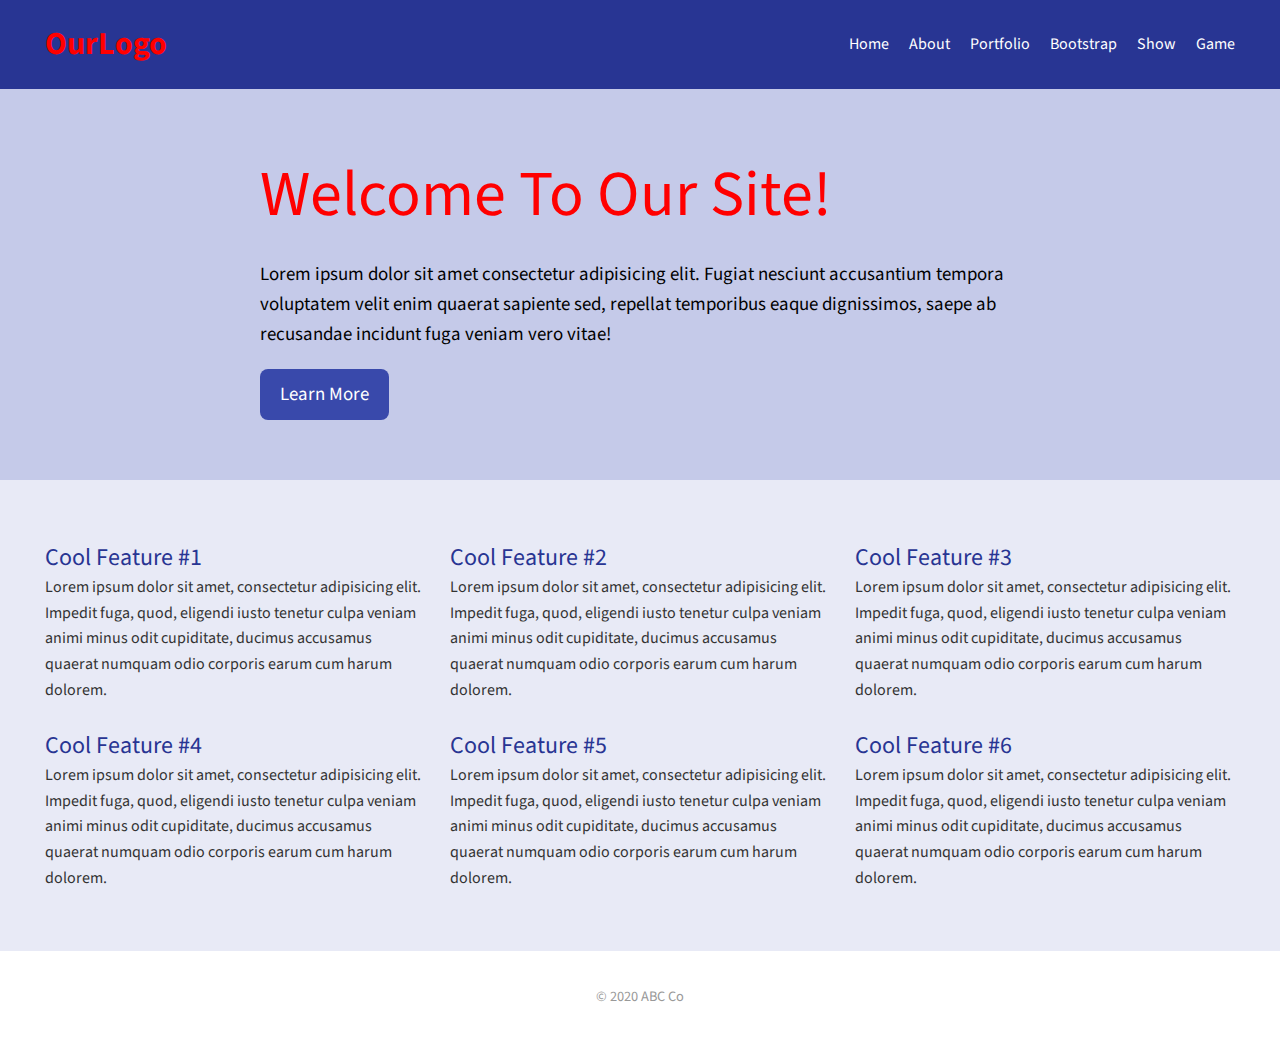
<file: index.html>
<html lang="en">
<head>
    <meta charset="UTF-8">
    <meta name="viewport" content="width=device-width, initial-scale=1.0">
    <title>GB TEST!!!</title>
    <link rel="stylesheet" href="style.css">
    <link href="https://fonts.googleapis.com/css2?family=Source+Sans+Pro:ital,wght@0,400;0,700;1,400&display=swap" rel="stylesheet">
</head>
<body>
    <div class="header">
      <h1>OurLogo</h1>
      <ul class="nav">
        <li><a href="index.html">Home</a></li>
        <li><a href="about.html">About</a></li>
        <li><a href="portfolio.html">Portfolio</a></li>
        <li><a href="bootstrap.html">Bootstrap</a></li>
        <li><a href="show.html">Show</a></li>
        <li><a href="game.html">Game</a></li>
      </ul>
    </div>
    
    <div class="hero">
      <div class="hero-inner">
        <h1>Welcome To Our Site!</h1>
        <p>Lorem ipsum dolor sit amet consectetur adipisicing elit. Fugiat nesciunt accusantium tempora voluptatem velit enim quaerat sapiente sed, repellat temporibus eaque dignissimos, saepe ab recusandae incidunt fuga veniam vero vitae!</p>
        <a href="about.html" class="button">Learn More</a>
      </div>
    </div>
    
    <div class="features">
      <div class="features-inner">
        <div class="featured-item">
          <h3>Cool Feature #1</h3>
          <p>Lorem ipsum dolor sit amet, consectetur adipisicing elit. Impedit fuga, quod, eligendi iusto tenetur culpa veniam animi minus odit cupiditate, ducimus accusamus quaerat numquam odio corporis earum cum harum dolorem.</p>
        </div>
        <div class="featured-item">
          <h3>Cool Feature #2</h3>
          <p>Lorem ipsum dolor sit amet, consectetur adipisicing elit. Impedit fuga, quod, eligendi iusto tenetur culpa veniam animi minus odit cupiditate, ducimus accusamus quaerat numquam odio corporis earum cum harum dolorem.</p>
        </div>
        <div class="featured-item">
          <h3>Cool Feature #3</h3>
          <p>Lorem ipsum dolor sit amet, consectetur adipisicing elit. Impedit fuga, quod, eligendi iusto tenetur culpa veniam animi minus odit cupiditate, ducimus accusamus quaerat numquam odio corporis earum cum harum dolorem.</p>
        </div>
    
        <div class="featured-item">
          <h3>Cool Feature #4</h3>
          <p>Lorem ipsum dolor sit amet, consectetur adipisicing elit. Impedit fuga, quod, eligendi iusto tenetur culpa veniam animi minus odit cupiditate, ducimus accusamus quaerat numquam odio corporis earum cum harum dolorem.</p>
        </div>
        <div class="featured-item">
          <h3>Cool Feature #5</h3>
          <p>Lorem ipsum dolor sit amet, consectetur adipisicing elit. Impedit fuga, quod, eligendi iusto tenetur culpa veniam animi minus odit cupiditate, ducimus accusamus quaerat numquam odio corporis earum cum harum dolorem.</p>
        </div>
        <div class="featured-item">
          <h3>Cool Feature #6</h3>
          <p>Lorem ipsum dolor sit amet, consectetur adipisicing elit. Impedit fuga, quod, eligendi iusto tenetur culpa veniam animi minus odit cupiditate, ducimus accusamus quaerat numquam odio corporis earum cum harum dolorem.</p>
        </div>
      </div>
    </div>
    <div class="footer">
      <p>&copy; 2020 ABC Co</p>
    </div>
</body>
</html>
</file>
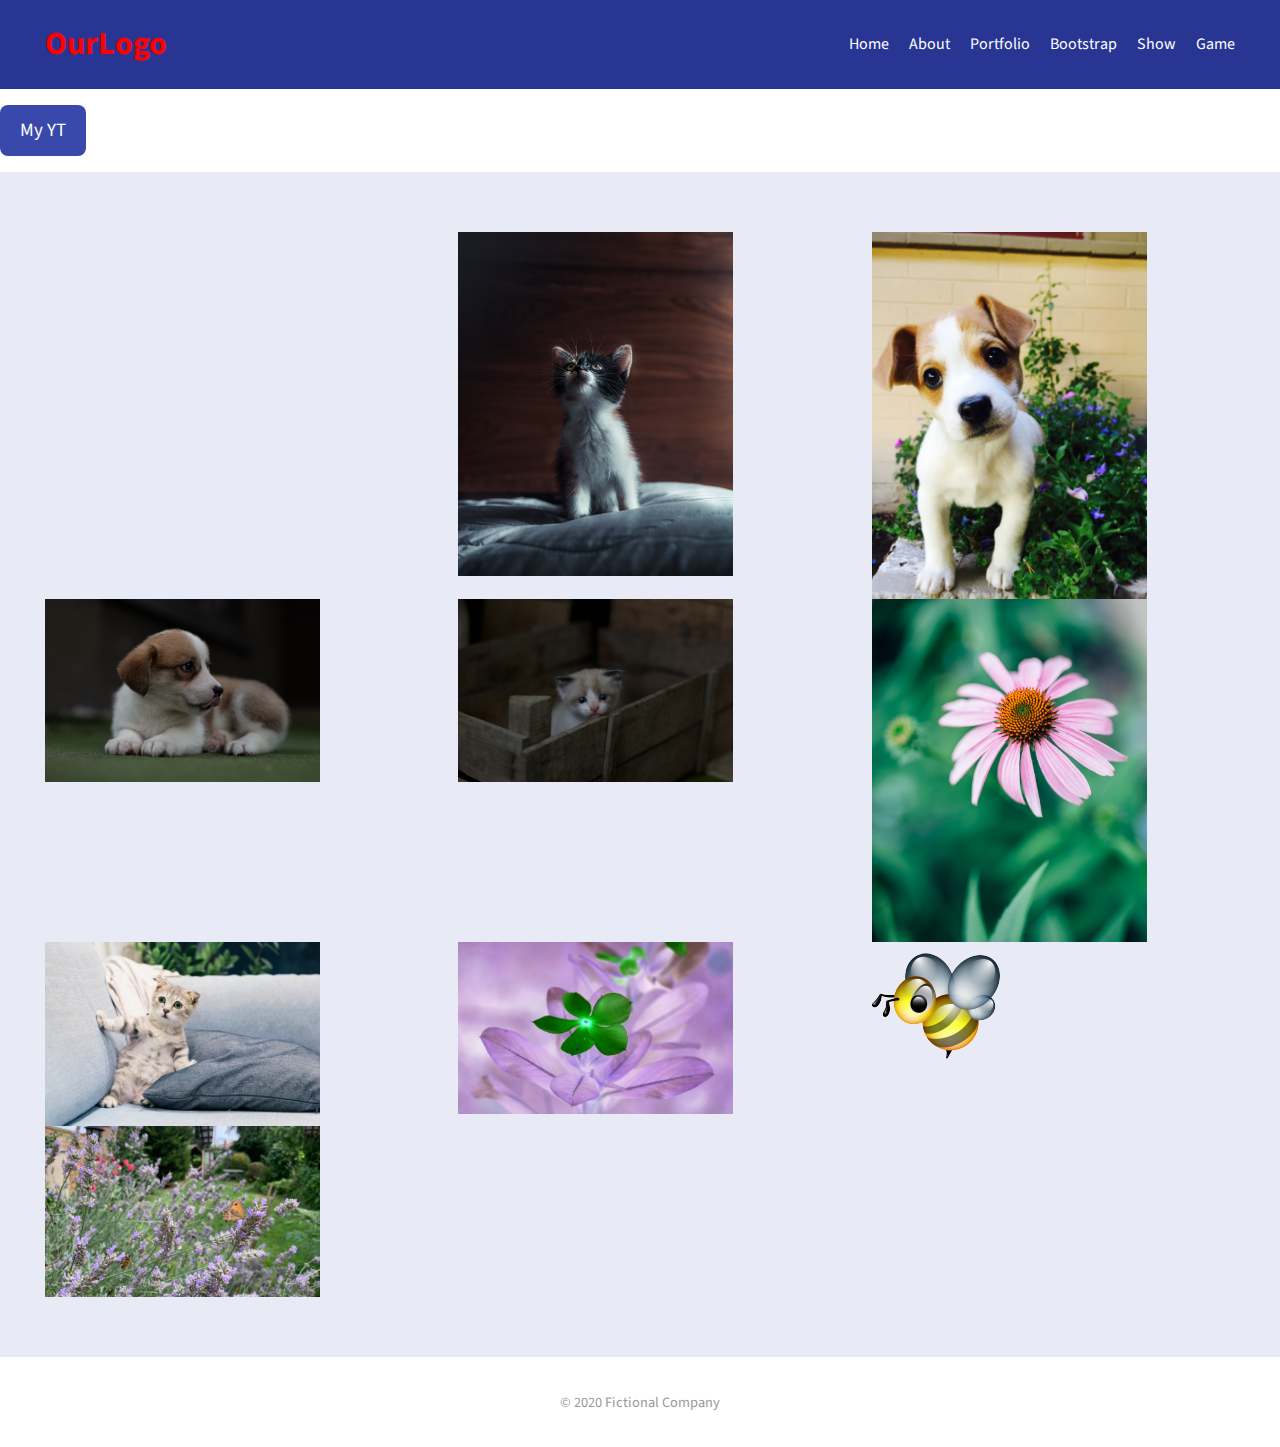
<file: about.html>
<html lang="en">
<head>
    <meta charset="UTF-8">
    <meta name="viewport" content="width=device-width, initial-scale=1.0">
    <title>GB TEST!!!</title>
    <link rel="stylesheet" href="style.css">
    <link href="https://fonts.googleapis.com/css2?family=Source+Sans+Pro:ital,wght@0,400;0,700;1,400&display=swap" rel="stylesheet">
</head>
<body>
    <div class="header">
      <h1>OurLogo</h1>
      <ul class="nav">
        <li><a href="index.html">Home</a></li>
        <li><a href="about.html">About</a></li>
        <li><a href="portfolio.html">Portfolio</a></li>
        <li><a href="bootstrap.html">Bootstrap</a></li>
        <li><a href="show.html">Show</a></li>
        <li><a href="game.html">Game</a></li>
      </ul>
    </div>
    <p><a class=button target="_blank" href="https://www.youtube.com/channel/UCHEeuPi3G2te_Ej5ULawiZg">My YT</a></p>
    <div class="photos features">
        <div class="features-inner"></div>
            <img src="images/ardi-evans-BdmtjJ4sjOQ-unsplash.jpg" alt="kitty1">
            <img src="images/david-clarke-sVtcRzphxbk-unsplash.jpg" alt="poochy1">
            <img src="images/dong-cheng-u8bLZX6q3E4-unsplash.jpg" alt="puppy2">
            <img src="images/george-bonev-EcBBbfNpeYA-unsplash.jpg" alt="kitty3">
            <img src="images/kyle-cleveland-eQ7LC6THLzI-unsplash.jpg" alt="flower2">
            <img src="images/tran-mau-tri-tam--81lVsfM4gQ-unsplash.jpg" alt="kitty2">
            <img src="images/flower 1.jpg" alt="flower1">
            <img src="images/bee.ico" alt="bbbbbbbbbb">
            <img src="images/lavender_small.jpg" alt="lavender">
        </div>
    </div>
    
    <div class="footer">
      <p>&copy; 2020 Fictional Company</p>
    </div>
</body>
</html>
</file>
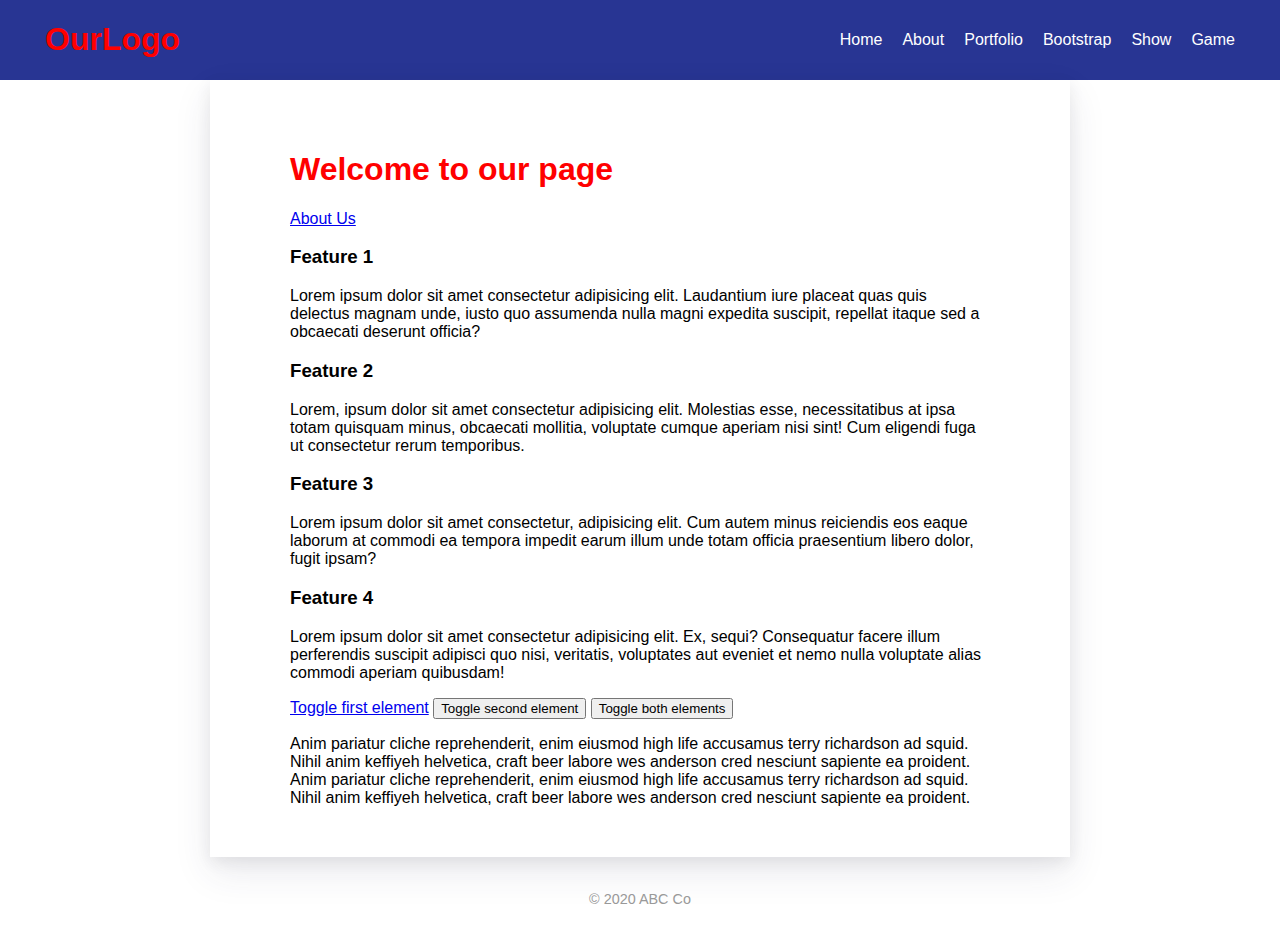
<file: bootstrap.html>
<html lang="en">
<head>
    <meta charset="UTF-8">
    <meta name="viewport" content="width=device-width, initial-scale=1.0">
    <title>Document</title>
    <link rel="stylesheet" href="style.css">
    <link href="https://cdn.jsdelivr.net/npm/bootstrap@5.0.0-beta1/dist/css/bootstrap.min.css" rel="stylesheet" integrity="sha384-giJF6kkoqNQ00vy+HMDP7azOuL0xtbfIcaT9wjKHr8RbDVddVHyTfAAsrekwKmP1" crossorigin="anonymous">
</head>
<body>
  <div class="header">
    <h1>OurLogo</h1>
    <ul class="nav">
      <li><a href="index.html">Home</a></li>
      <li><a href="about.html">About</a></li>
      <li><a href="portfolio.html">Portfolio</a></li>
      <li><a href="bootstrap.html">Bootstrap</a></li>
      <li><a href="show.html">Show</a></li>
      <li><a href="game.html">Game</a></li>
    </ul>
  </div>
    <div class="container">
        <h1>Welcome to our page</h1>
        <a class= "btn btn-outline-primary btn-lg"href="#">About Us</a>
        <div class="row mt-4">
            <div class="col-md-6 col-lg-3">
                <h3>Feature 1</h3>
                <p>Lorem ipsum dolor sit amet consectetur adipisicing elit. Laudantium iure placeat quas quis delectus magnam unde, iusto quo assumenda nulla magni expedita suscipit, repellat itaque sed a obcaecati deserunt officia?</p>
            </div>
            <div class="col-md-6 col-lg-3">
                <h3>Feature 2</h3>
                <p>Lorem, ipsum dolor sit amet consectetur adipisicing elit. Molestias esse, necessitatibus at ipsa totam quisquam minus, obcaecati mollitia, voluptate cumque aperiam nisi sint! Cum eligendi fuga ut consectetur rerum temporibus.</p>
            </div>
            <div class="col-md-6 col-lg-3">
                <h3>Feature 3</h3>
                <p>Lorem ipsum dolor sit amet consectetur, adipisicing elit. Cum autem minus reiciendis eos eaque laborum at commodi ea tempora impedit earum illum unde totam officia praesentium libero dolor, fugit ipsam?</p>
            </div>
            <div class="col-md-6 col-lg-3">
                <h3>Feature 4</h3>
                <p>Lorem ipsum dolor sit amet consectetur adipisicing elit. Ex, sequi? Consequatur facere illum perferendis suscipit adipisci quo nisi, veritatis, voluptates aut eveniet et nemo nulla voluptate alias commodi aperiam quibusdam!</p>
            </div>
        </div>
        
        <p>
          <a class="btn btn-primary" data-bs-toggle="collapse" href="#multiCollapseExample1" role="button" aria-expanded="false" aria-controls="multiCollapseExample1">Toggle first element</a>
          <button class="btn btn-primary" type="button" data-bs-toggle="collapse" data-bs-target="#multiCollapseExample2" aria-expanded="false" aria-controls="multiCollapseExample2">Toggle second element</button>
          <button class="btn btn-primary" type="button" data-bs-toggle="collapse" data-bs-target=".multi-collapse" aria-expanded="false" aria-controls="multiCollapseExample1 multiCollapseExample2">Toggle both elements</button>
        </p>
        <div class="row">
          <div class="col">
            <div class="collapse multi-collapse" id="multiCollapseExample1">
              <div class="card card-body">
                Anim pariatur cliche reprehenderit, enim eiusmod high life accusamus terry richardson ad squid. Nihil anim keffiyeh helvetica, craft beer labore wes anderson cred nesciunt sapiente ea proident.
              </div>
            </div>
          </div>
          <div class="col">
            <div class="collapse multi-collapse" id="multiCollapseExample2">
              <div class="card card-body">
                Anim pariatur cliche reprehenderit, enim eiusmod high life accusamus terry richardson ad squid. Nihil anim keffiyeh helvetica, craft beer labore wes anderson cred nesciunt sapiente ea proident.
              </div>
            </div>
          </div>
        </div>
    </div>
    <!-- JavaScript Bundle with Popper -->
    <div class="footer">
      <p>&copy; 2020 ABC Co</p>
    </div>
<script src="https://cdn.jsdelivr.net/npm/bootstrap@5.0.0-beta1/dist/js/bootstrap.bundle.min.js" integrity="sha384-ygbV9kiqUc6oa4msXn9868pTtWMgiQaeYH7/t7LECLbyPA2x65Kgf80OJFdroafW" crossorigin="anonymous"></script>
</body>
</html>
</file>
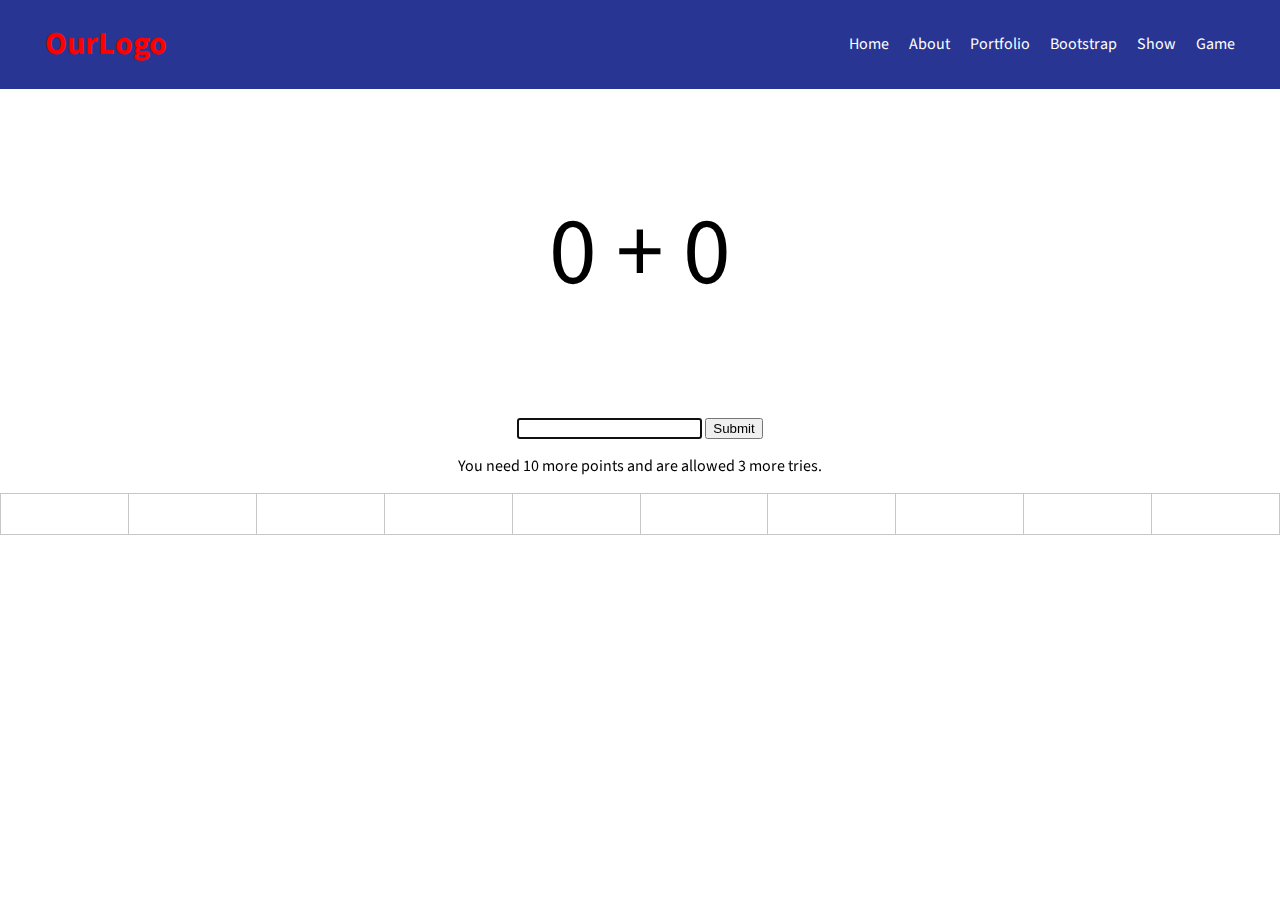
<file: game.html>
<html lang="en">
<head>
    <meta charset="UTF-8">
    <meta name="viewport" content="width=device-width, initial-scale=1.0">
    <title>GB TEST!!!</title>
    <link rel="stylesheet" href="style.css">
    <link href="https://fonts.googleapis.com/css2?family=Source+Sans+Pro:ital,wght@0,400;0,700;1,400&display=swap" rel="stylesheet">
</head>
<body>
    <div class="header">
      <h1>OurLogo</h1>
      <ul class="nav">
        <li><a href="index.html">Home</a></li>
        <li><a href="about.html">About</a></li>
        <li><a href="portfolio.html">Portfolio</a></li>
        <li><a href="bootstrap.html">Bootstrap</a></li>
        <li><a href="show.html">Show</a></li>
        <li><a href="game.html">Game</a></li>
      </ul>
    </div>
    <div class="main-ui">
      <p class="problem"></p>
      <form action="" class="gameForm">
        <input class="gameField" autocomplete="off"></input>
        <button>Submit</button>
      </form>
      <p>You need <span class="points-needed">10</span> more points and are allowed <span class="tries-allowed">3</span> more tries.</p>
    </div>
    <div class="progress">
      <div class="boxes">
        <div class="box"></div>
        <div class="box"></div>
        <div class="box"></div>
        <div class="box"></div>
        <div class="box"></div>
        <div class="box"></div>
        <div class="box"></div>
        <div class="box"></div>
        <div class="box"></div>
        <div class="box"></div>
      </div>
      <div class="progress-inner"></div>
    </div>

    <div class="overlay">
      <div class="overlay-inner">
        <p class="end-message"></p>
        <button class="button reset-button">Start Over</button>
      </div>
    </div>

    <script src="main.js"></script>
    <script>window.onload=updateProblem</script>
</body>
</html>
</file>
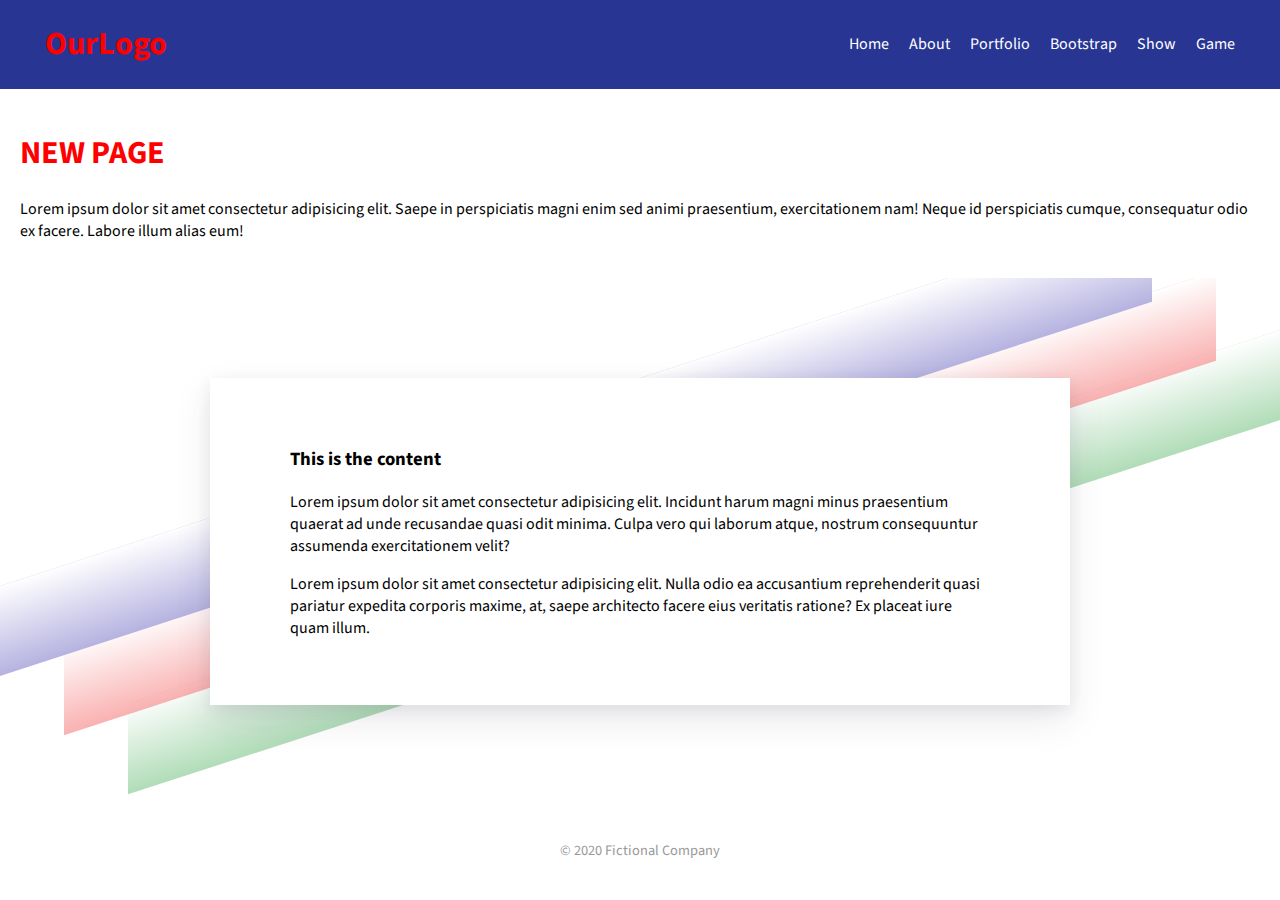
<file: portfolio.html>
<html lang="en">
<head>
    <meta charset="UTF-8">
    <meta name="viewport" content="width=device-width, initial-scale=1.0">
    <title>GB TEST!!!</title>
    <link rel="stylesheet" href="style.css">
    <link href="https://fonts.googleapis.com/css2?family=Source+Sans+Pro:ital,wght@0,400;0,700;1,400&display=swap" rel="stylesheet">
</head>
<body>
    <div class="header">
      <h1>OurLogo</h1>
      <ul class="nav">
        <li><a href="index.html">Home</a></li>
        <li><a href="about.html">About</a></li>
        <li><a href="portfolio.html">Portfolio</a></li>
        <li><a href="bootstrap.html">Bootstrap</a></li>
        <li><a href="show.html">Show</a></li>
        <li><a href="game.html">Game</a></li>
      </ul>
    </div>
    <div style="padding:20px">
      <h1>NEW PAGE</h1>
      <p>Lorem ipsum dolor sit amet consectetur adipisicing elit. Saepe in perspiciatis magni enim sed animi 
        praesentium, exercitationem nam! Neque id perspiciatis cumque, consequatur odio ex facere. Labore illum alias eum!
      </p>
  </div>
    <div class="section">
        <div class="shapes">
          <div class="shape-one"></div>
          <div class="shape-two"></div>
          <div class="shape-three"></div>
        </div>
        <div class="container">
          <h3>This is the content</h3>
          <p>Lorem ipsum dolor sit amet consectetur adipisicing elit. Incidunt harum magni minus praesentium 
            quaerat ad unde recusandae quasi odit minima. Culpa vero qui laborum atque, nostrum consequuntur assumenda exercitationem velit?
          </p>
          <p>Lorem ipsum dolor sit amet consectetur adipisicing elit. Nulla odio ea accusantium reprehenderit 
            quasi pariatur expedita corporis maxime, at, saepe architecto facere eius veritatis ratione? Ex placeat iure quam illum.
          </p>

        </div>
    </div>
    
    <div class="footer">
      <p>&copy; 2020 Fictional Company</p>
    </div>
</body>
</html>
</file>
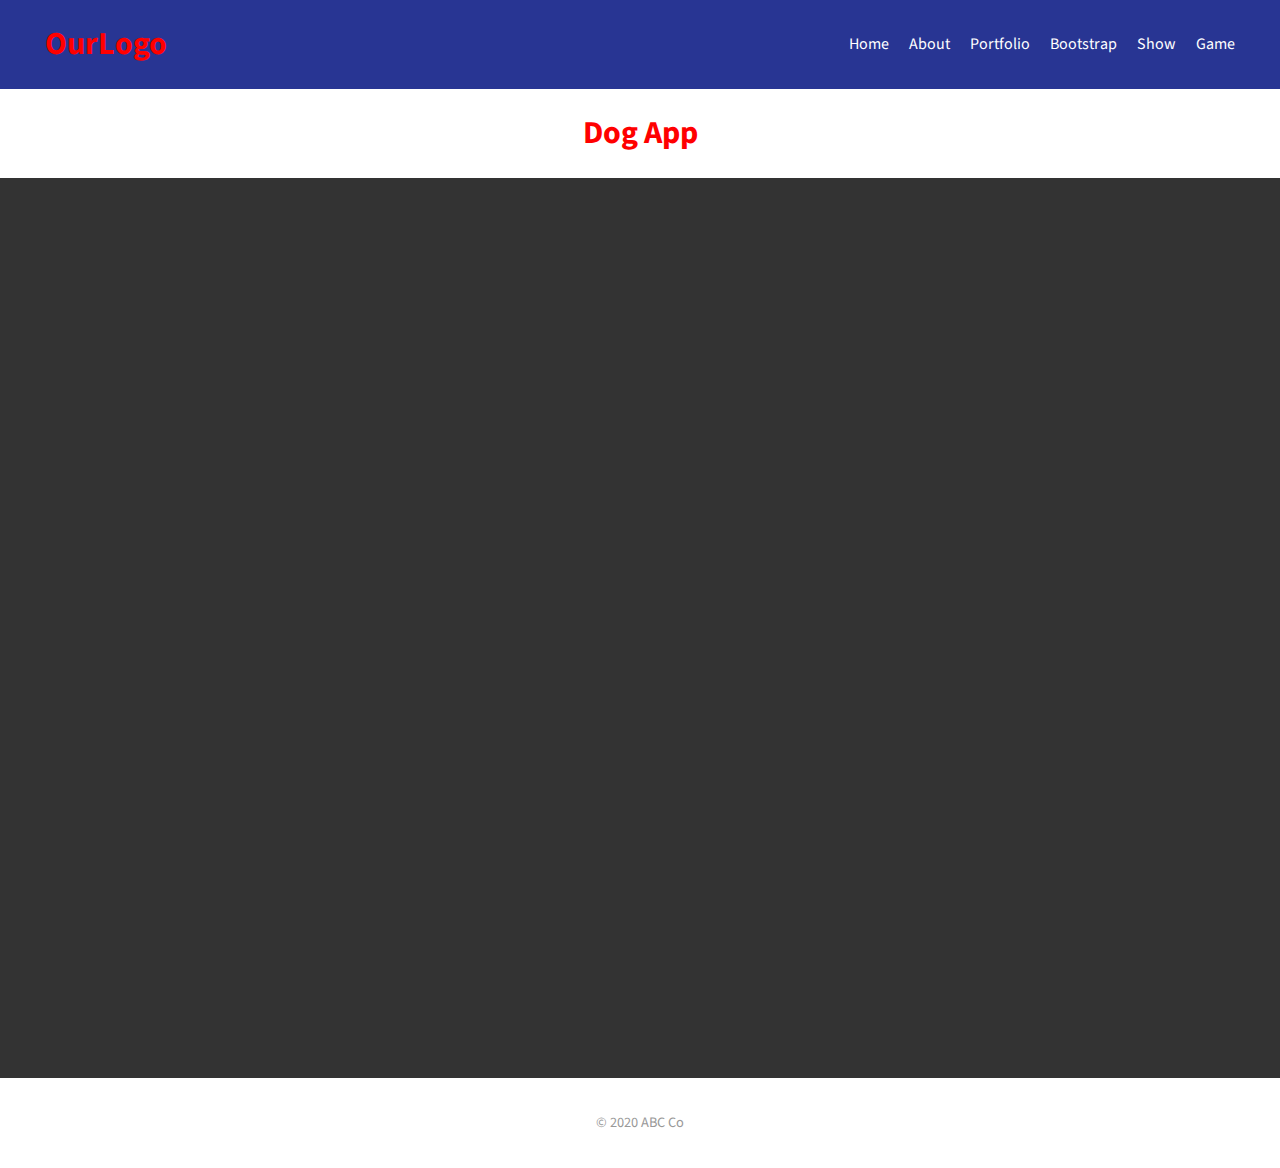
<file: show.html>
<html lang="en">
<head>
    <meta charset="UTF-8">
    <meta name="viewport" content="width=device-width, initial-scale=1.0">
    <title>GB TEST!!!</title>
    <link rel="stylesheet" href="style.css">
    <link href="https://fonts.googleapis.com/css2?family=Source+Sans+Pro:ital,wght@0,400;0,700;1,400&display=swap" rel="stylesheet">
</head>
<body>
    <div class="header">
      <h1>OurLogo</h1>
      <ul class="nav">
        <li><a href="index.html">Home</a></li>
        <li><a href="about.html">About</a></li>
        <li><a href="portfolio.html">Portfolio</a></li>
        <li><a href="bootstrap.html">Bootstrap</a></li>
        <li><a href="show.html">Show</a></li>
        <li><a href="game.html">Game</a></li>
      </ul>
    </div>
    
    <div class="appHead">
      <h1>Dog App</h1>
      <div id="breed">
        <!-- <select name="" id="dogSelect">
          <option value="">Choose a dog breed</option>
        </select> -->
      </div>
    </div>
    
    <div class="app">
      <div class="slideShow" id="slideShow">
        <!-- <div id="dog"></div> -->
      </div>
    </div>
    <div class="footer">
      <p>&copy; 2020 ABC Co</p>
    </div>
    <script src="main.js"></script>
    <script>window.onload=start</script>
</body>
</html>
</file>
<file: style.css>
body {
    margin: 0;
    font-family: "Source Sans Pro", sans-serif;
  }
  
  .header {
    padding: 0 45px;
    background-color: #283593;
    color: #FFF;
    display: flex;
    justify-content: space-between;
    align-items: center;
    flex-wrap: wrap;
  }
  
  .nav a {
    color: #FFF;
    text-decoration: none;
    display: block;
    transition: all 0.3s ease-out;
  }
  
  .nav a:hover {
    color: #c5cae9;
    transform: rotate(6deg);
  }
  
  .nav {
    list-style: none;
    margin: 0;
    padding: 0;
    display: flex;
  }
  
  .nav li {
    margin-left: 20px;
  }
  
  .hero {
    background-color: #c5cae9;
    padding: 60px 45px;
    display: flex;
    justify-content: center;
  }
  
  .hero-inner {
    max-width: 760px;
  }
  
  .hero h1 {
    font-weight: normal;
    font-size: 4rem;
    margin: 0;
  }
  
  .hero p {
    font-size: 1.18rem;
    line-height: 1.6;
  }
  
  .button {
    background-color: #3949ab;
    color: #FFF;
    text-decoration: none;
    padding: 12px 20px;
    border-radius: 8px;
    font-size: 1.18rem;
    display: inline-block;
  }
  
  .features {
    background-color: #e8eaf6;
    padding: 60px 45px;
  }
  
  .features-inner {
    max-width: 1200px;
    margin: 0 auto;
    display: grid;
    grid-template-columns: repeat(auto-fit, minmax(300px, 1fr));
    grid-column-gap: 25px;
    grid-row-gap: 25px;
  }

  .featured-item h3 {
    color: #283593;
    font-size: 1.5rem;
    font-weight: normal;
    margin: 0;
  }
  
  .featured-item p {
    margin: 0;
    line-height: 1.6;
    color: #333;
  }
  
  .footer {
    text-align: center;
    padding: 20px 0;
    color: #999;
    font-size: .9rem;
  }
h1 {
    color: red;
}

.photos img {
    max-width: 275px;
}

.photos {
    display:grid;
    grid-template-columns: 1fr 1fr 1fr;
    grid-column-gap: 50px;
}

.section {
  padding: 100px 20px;
  position: relative;
  overflow: hidden;
}

.container {
  max-width: 700px;
  margin: 0 auto;
  background-color: #FFF;
  padding: 50px 80px;
  box-shadow: 0 15px 35px rgb(50 50 93 / 10%), 0 5px 15px rgb(0 0 0 / 7%);
}

.shapes {
  -webkit-transform: skewY(-12deg);
  transform: skewY(-18deg);
  z-index: -1;
  position: absolute;
  top: 0;
  bottom: 0;
  left: 0;
  right: 0;
  opacity: .3;
}

.shape-one {
  position: absolute;
  top: 100;
  left: 0;
  right: 10%;
  background: linear-gradient(180deg, #FFFFFF 0%, rgba(255, 255, 255, 0) 100%), #11059E;
  mix-blend-mode: darken;
  height: 90px;
}

.shape-two {
  position: absolute;
  top: 180;
  left: 5%;
  right: 5%;
  background: linear-gradient(180deg, #FFFFFF 0%, rgba(255, 255, 255, 0) 100%), #F00000;
  mix-blend-mode: darken;
  height: 90px;
}

.shape-three {
  position: absolute;
  top: 260;
  left: 10%;
  right: 0%;
  background: linear-gradient(180deg, #FFFFFF 0%, rgba(255, 255, 255, 0) 100%), #008F17;
  mix-blend-mode: darken;
  height: 90px;
}

.app {
  height: 100%;
  width: 100%;
  display: flex;
  flex-direction: column;
}

.slideShow {
  flex: 1;
  background-color: #333;
  position: relative;
  overflow: hidden;
}

.appHead {
  text-align: center;
  margin: 0 0 20px 0;
}

.appHead select {
  font-size: 1rem;
}

.slide {
  position: absolute;
  top: 0;
  bottom: 0;
  left: 0;
  right: 0;
  background-repeat: no-repeat;
  background-size: contain;
  background-position: center center;
  opacity: 0;
  transform: scaleX(1);
  transition: all .9s ease-out;
}

.slide:nth-last-child(2) {
  opacity: 1;
  transform: scale(1.08);
}

.boxes {
  display: flex;
  width: 100%;
}

.progress {
  border: 1px solid #c7c7c7;
  border-right: none;
  position: relative;
}

.progress-inner {
  position: absolute;
  top: 0;
  bottom: 0;
  width:100%;
  background-color: #7ecc00;
  opacity: .57;
  transform: scaleX(0);
  transform-origin: center left;
  transition: transform .5s ease-out;
}

.box {
  height: 40px;
  border-right: 1px solid #c7c7c7;
  flex: 1;
}

.overlay {
  position: fixed;
  top: 0;
  bottom: 0;
  left: 0;
  right: 0;
  background-color: rgba(132, 145, 170, 0.82);
  display: flex;
  justify-content: center;
  align-items: center;
  opacity: 0;
  visibility: hidden;
  transition: all .3s ease-out;
  transform: scale(1.2);
}

body.overlay-is-open .overlay {
  opacity: 1;
  visibility: visible;
  transform: scale(1);
}

body.overlay-is-open .main-ui {
  filter: blur(4px);
}

@keyframes showError {
  50% {
    color: red;
    transform: scale(1.2);
  }
  100% {
    color: #333;
    transform: scale(1);
  }
  
}

.animate-wrong {
  animation: .5s showError;
}

.problem {
  text-align: center;
  font-size: 6em;
}

.main-ui {
  text-align: center;
}
</file>
